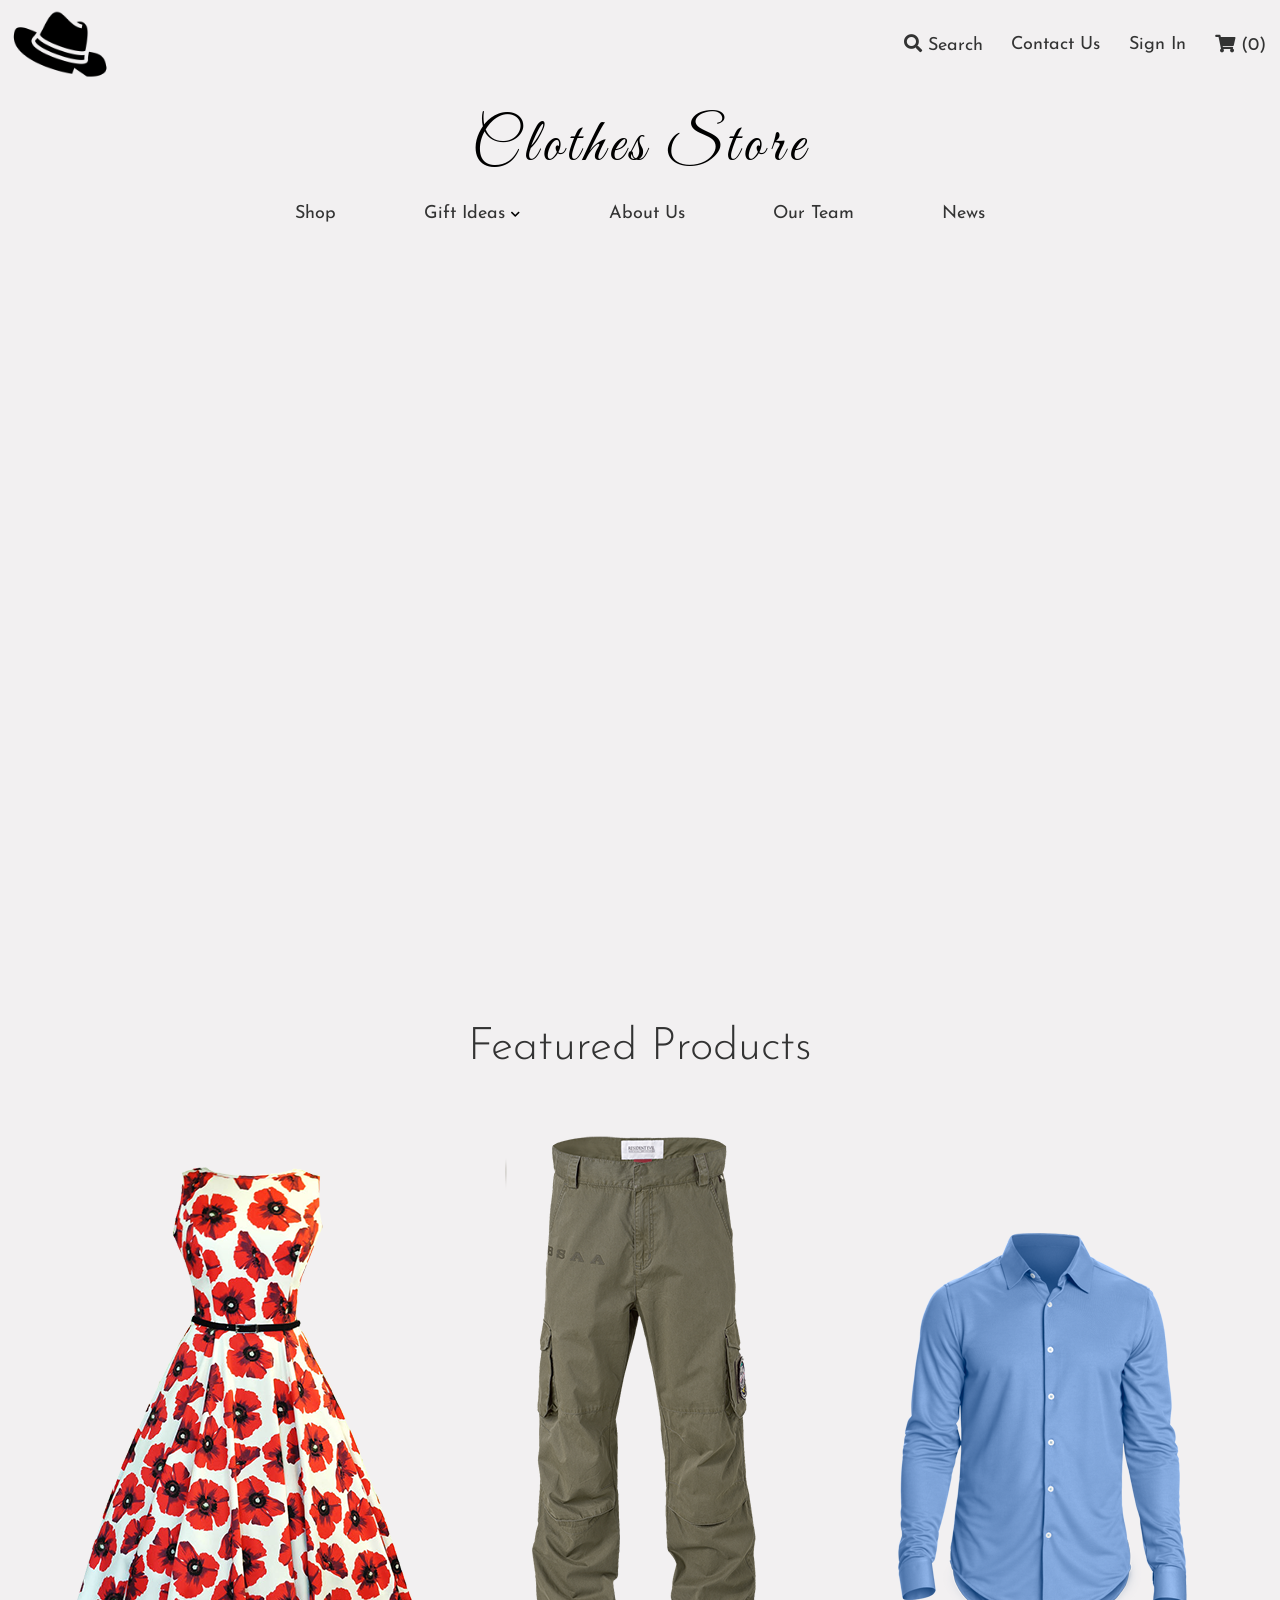
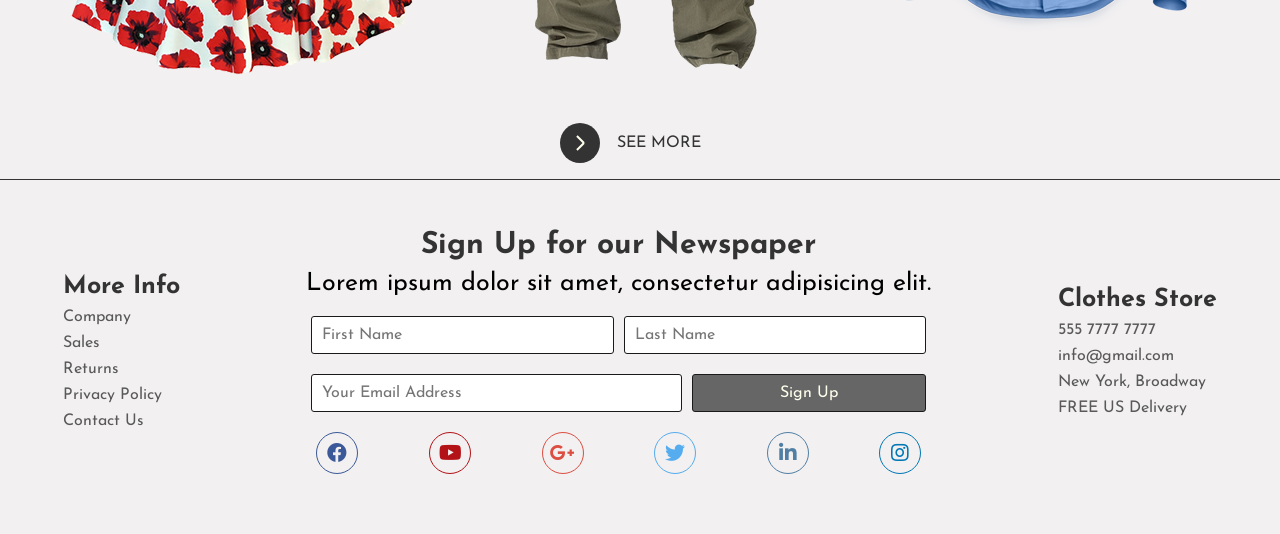
<file: index.html>
<!DOCTYPE html>
<html lang="en">
  <head>
    <meta charset="UTF-8" />
    <meta name="viewport" content="width=device-width, initial-scale=1.0" />
    <meta http-equiv="X-UA-Compatible" content="ie=edge" />
    <link rel="shortcut icon" type="image/png" href="images/logo.png">
    <link href="https://fonts.googleapis.com/css?family=Great+Vibes|Josefin+Sans:300,400,600" rel="stylesheet">
    <link
      rel="stylesheet"
      href="https://use.fontawesome.com/releases/v5.6.1/css/all.css"
      integrity="sha384-gfdkjb5BdAXd+lj+gudLWI+BXq4IuLW5IT+brZEZsLFm++aCMlF1V92rMkPaX4PP"
      crossorigin="anonymous"
    />
    
    <link rel="stylesheet" href="css/main.css" />
    <title>Clothes Store</title>
  </head>
  <body>
      <div class="container">
        <!--header-->
          <header class="header">
              <div class="logo">
                  <img src="images/logo.png" class="logo-img">
              </div>
              
              <nav class="first-nav">
                  <ul class="first-nav-list">
                      <li class="first-nav-item">
                          <a href="r/search.html" class="first-nav-link">
                              <i class="fas fa-search"></i>
                               Search
                          </a>
                      </li>
                      <li class="first-nav-item">
                          <a href="#" class="first-nav-link">
                               Contact Us
                          </a>
                      </li>
                      <li class="first-nav-item">
                          <a href="Modern Login Page Design/index.html" class="first-nav-link">
                               Sign In
                          </a>
                      </li>
                      <li class="first-nav-item">
                          <a href="r/cart.html" class="first-nav-link">
                              <i class="fas fa-shopping-cart"></i>
                                (0)
                          </a>
                      </li>
                  </ul>
              </nav>
              
              <div class="heading">
                  <h1 class="heading-text">Clothes Store</h1>
              </div>
              
              <nav class="second-nav">
                  <ul class="second-nav-list">
                      <li class="second-nav-item">
                          <a href="r/shop.html" class="second-nav-link">
                              Shop
                          </a>
                      </li>
                      <li class="second-nav-item dropdown-li">
                          <a href="#" class="second-nav-link">
                              Gift Ideas
                          </a>
                          <ul class="dropdown">
                              <li class="dropdown-item">
                                  <a href="#" class="dropdown-link">
                                      Under $25
                                  </a>
                              </li>
                              <li class="dropdown-item">
                                  <a href="#" class="dropdown-link">
                                      $25 - $50
                                  </a>
                              </li>
                              <li class="dropdown-item">
                                  <a href="#" class="dropdown-link">
                                      Above $50
                                  </a>
                              </li>
                          </ul>
                      </li>
                      <li class="second-nav-item">
                          <a href="#" class="second-nav-link">
                              About Us
                          </a>
                      </li>
                      <li class="second-nav-item">
                          <a href="#" class="second-nav-link">
                              Our Team
                          </a>
                      </li>
                      <li class="second-nav-item">
                          <a href="#" class="second-nav-link">
                              News
                          </a>
                      </li>
                  </ul>
              </nav>
          </header>
        <!--end of header-->
        
        <!--slideshow-->
        <section class="slideshow">
            <div class="slideshow-slide">
                <div class="slideshow-content">
                    <h2>Slide 1</h2>
                    <p>Lorem ipsum dolor sit amet, consectetur adipisicing elit. Soluta unde beatae ratione quos cupiditate ullam quas nam, incidunt quia qui?</p>
                </div>
                <img src="images/img1.jpg">
            </div>
            <div class="slideshow-slide">
                <div class="slideshow-content">
                    <h2>Slide 2</h2>
                    <p>Lorem ipsum dolor sit amet, consectetur adipisicing elit. Soluta unde beatae ratione quos cupiditate ullam quas nam, incidunt quia qui?</p>
                </div>
                <img src="images/img2.jpg">
            </div>
            <div class="slideshow-slide">
                <div class="slideshow-content">
                    <h2>Slide 3</h2>
                    <p>Lorem ipsum dolor sit amet, consectetur adipisicing elit. Soluta unde beatae ratione quos cupiditate ullam quas nam, incidunt quia qui?</p>
                </div>
                <img src="images/img3.jpg">
            </div>
            <div class="slideshow-slide">
                <div class="slideshow-content">
                    <h2>Slide 4</h2>
                    <p>Lorem ipsum dolor sit amet, consectetur adipisicing elit. Soluta unde beatae ratione quos cupiditate ullam quas nam, incidunt quia qui?</p>
                </div>
                <img src="images/img4.jpg">
            </div>
            <div class="slideshow-slide">
                <div class="slideshow-content">
                    <h2>Slide 5</h2>
                    <p>Lorem ipsum dolor sit amet, consectetur adipisicing elit. Soluta unde beatae ratione quos cupiditate ullam quas nam, incidunt quia qui?</p>
                </div>
                <img src="images/img5.jpg">
            </div>
        </section>
        <!--end of slideshow-->
        
        <!--products-->
        <section class="products">
            <div class="products-heading">
                <h1 class="products-heading-text">Featured Products</h1>
            </div>
            
            <div class="products-wrapper">
                <div class="product">
                    <img src="images/product1.png" class="product-img">
                    <div class="product-description">
                        <h2 class="product-description-heading">
                            Dress
                        </h2>
                        <p class="product-description-price">
                            Price: <span>$150</span>
                        </p>
                        <a href="#" class="product-description-btn">
                            Buy Now
                        </a>
                    </div>
                </div>
                <div class="product">
                    <img src="images/product2.png" class="product-img">
                    <div class="product-description">
                        <h2 class="product-description-heading">
                            Pants
                        </h2>
                        <p class="product-description-price">
                            Price: <span>$100</span>
                        </p>
                        <a href="#" class="product-description-btn">
                            Buy Now
                        </a>
                    </div>
                </div>
                <div class="product">
                    <img src="images/product3.png" class="product-img">
                    <div class="product-description">
                        <h2 class="product-description-heading">
                            Shirt
                        </h2>
                        <p class="product-description-price">
                            Price: <span>$50</span>
                        </p>
                        <a href="#" class="product-description-btn">
                            Buy Now
                        </a>
                    </div>
                </div>
            </div>
            <div class="products-btn">
                <a href="#" class="btn">
                    <div class="btn-bg"></div>
                    <div class="arrow">
                        <div class="arrow-line arrow-line-1"></div>
                        <div class="arrow-line arrow-line-2"></div>
                        <div class="arrow-line arrow-line-3"></div>
                    </div>
                    <span class="btn-text">See More</span>
                </a>
            </div>
        </section>
        <!-- end of products-->
        
        <!--footer-->
        <footer class="footer">
            <div class="footer-nav-wrapper">
                <h3 class="footer-nav-heading">
                    More Info
                </h3>
                <ul class="footer-nav">
                    <li class="footer-nav-item">
                        <a href="#" class="footer-nav-link">
                            Company
                        </a>
                    </li>
                    <li class="footer-nav-item">
                        <a href="#" class="footer-nav-link">
                            Sales
                        </a>
                    </li>
                    <li class="footer-nav-item">
                        <a href="#" class="footer-nav-link">
                            Returns
                        </a>
                    </li>
                    <li class="footer-nav-item">
                        <a href="#" class="footer-nav-link">
                            Privacy Policy
                        </a>
                    </li>
                    <li class="footer-nav-item">
                        <a href="#" class="footer-nav-link">
                            Contact Us
                        </a>
                    </li>
                </ul>
            </div>
            
            <div class="contact">
                <h2 class="contact-heading">
                    Sign Up for our Newspaper
                </h2>
                <p class="contact-paragraph">
                    Lorem ipsum dolor sit amet, consectetur adipisicing elit.
                </p>
                
                <form>
                    <div class="inputs-group">
                        <input type="text" class="inputs-group-text" placeholder="First Name">
                        <input type="text" class="inputs-group-text" placeholder="Last Name">
                    </div>
                    <div class="inputs-group">
                        <input type="email" class="inputs-group-email" placeholder="Your Email Address">
                        <input type="submit" class="inputs-group-btn" value="Sign Up">
                    </div>
                </form>
                
                <ul class="social-icons">
                    <li class="social-icons-item">
                        <a href="#" class="social-icons-link">
                            <i class="fab fa-facebook"></i>
                        </a>
                    </li>
                    <li class="social-icons-item">
                        <a href="#" class="social-icons-link">
                            <i class="fab fa-youtube"></i>
                        </a>
                    </li>
                    <li class="social-icons-item">
                        <a href="#" class="social-icons-link">
                            <i class="fab fa-google-plus-g"></i>
                        </a>
                    </li>
                    <li class="social-icons-item">
                        <a href="#" class="social-icons-link">
                            <i class="fab fa-twitter"></i>
                        </a>
                    </li>
                    <li class="social-icons-item">
                        <a href="#" class="social-icons-link">
                            <i class="fab fa-linkedin-in"></i>
                        </a>
                    </li>
                    <li class="social-icons-item">
                        <a href="#" class="social-icons-link">
                            <i class="fab fa-instagram"></i>
                        </a>
                    </li>
                </ul>
            </div>
            
            <div class="contact-list-wrapper">
                <h3 class="contact-list-heading">
                    Clothes Store
                </h3>
                <ul class="contact-list">
                    <li class="contact-list-item">
                        <a href="#" class="contact-list-link">
                            555 7777 7777
                        </a>
                    </li>
                    <li class="contact-list-item">
                        <a href="#" class="contact-list-link">
                            info@gmail.com
                        </a>
                    </li>
                    <li class="contact-list-item">
                        <a href="#" class="contact-list-link">
                            New York, Broadway
                        </a>
                    </li>
                    <li class="contact-list-item">
                        <a href="#" class="contact-list-link">
                            FREE US Delivery
                        </a>
                    </li>
                </ul>
            </div>
        </footer>
        <!--end of footer-->
      </div>
  </body>
</html>
</file>
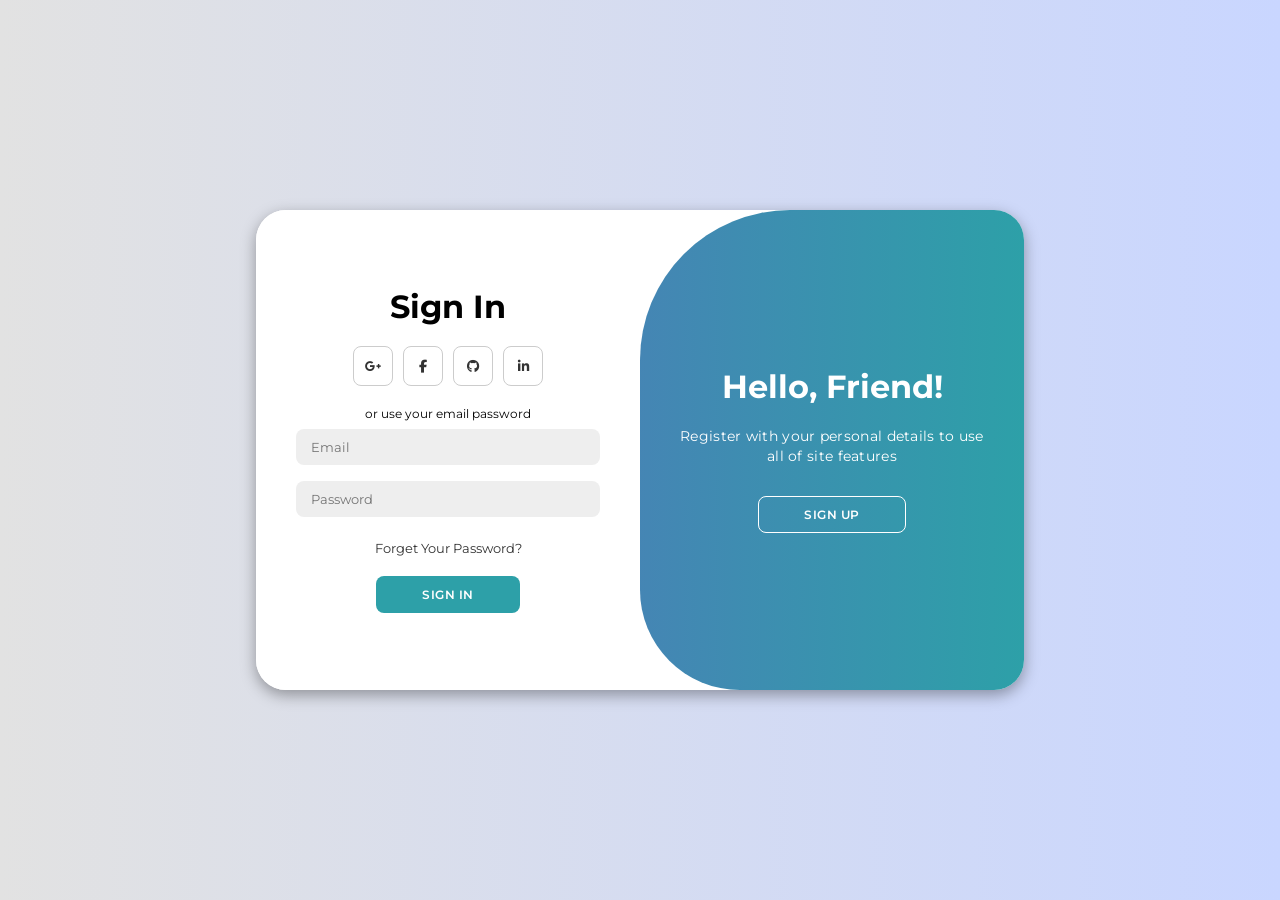
<file: Modern Login Page Design/index.html>
<!DOCTYPE html>
<html lang="en">
  <head>
    <meta charset="UTF-8" />
    <meta name="viewport" content="width=device-width, initial-scale=1.0" />
    <link
      rel="stylesheet"
      href="https://cdnjs.cloudflare.com/ajax/libs/font-awesome/6.4.2/css/all.min.css"
    />
    <link rel="stylesheet" href="style.css" />
    <title>Login Page | Coding Vibess</title>
  </head>

  <body>
    <div class="container" id="container">
      <div class="form-container sign-up">
        <form>
          <h1>Create Account</h1>
          <div class="social-icons">
            <a href="#" class="icon"
              ><i class="fa-brands fa-google-plus-g"></i
            ></a>
            <a href="#" class="icon"><i class="fa-brands fa-facebook-f"></i></a>
            <a href="#" class="icon"><i class="fa-brands fa-github"></i></a>
            <a href="#" class="icon"
              ><i class="fa-brands fa-linkedin-in"></i
            ></a>
          </div>
          <span>or use your email for registeration</span>
          <input type="text" placeholder="Name" />
          <input type="email" placeholder="Email" />
          <input type="password" placeholder="Password" />
          <button>Sign Up</button>
        </form>
      </div>
      <div class="form-container sign-in">
        <form>
          <h1>Sign In</h1>
          <div class="social-icons">
            <a href="#" class="icon"
              ><i class="fa-brands fa-google-plus-g"></i
            ></a>
            <a href="#" class="icon"><i class="fa-brands fa-facebook-f"></i></a>
            <a href="#" class="icon"><i class="fa-brands fa-github"></i></a>
            <a href="#" class="icon"
              ><i class="fa-brands fa-linkedin-in"></i
            ></a>
          </div>
          <span>or use your email password</span>
          <input type="email" placeholder="Email" />
          <input type="password" placeholder="Password" />
          <a href="#">Forget Your Password?</a>
          <button>Sign In</button>
        </form>
      </div>
      <div class="toggle-container">
        <div class="toggle">
          <div class="toggle-panel toggle-left">
            <h1>Welcome Back!</h1>
            <p>Enter your personal details to use all of site features</p>
            <button class="hidden" id="login">Sign In</button>
          </div>
          <div class="toggle-panel toggle-right">
            <h1>Hello, Friend!</h1>
            <p>
              Register with your personal details to use all of site features
            </p>
            <button class="hidden" id="register">Sign Up</button>
          </div>
        </div>
      </div>
    </div>

    <script src="script.js"></script>
  </body>
</html>
</file>
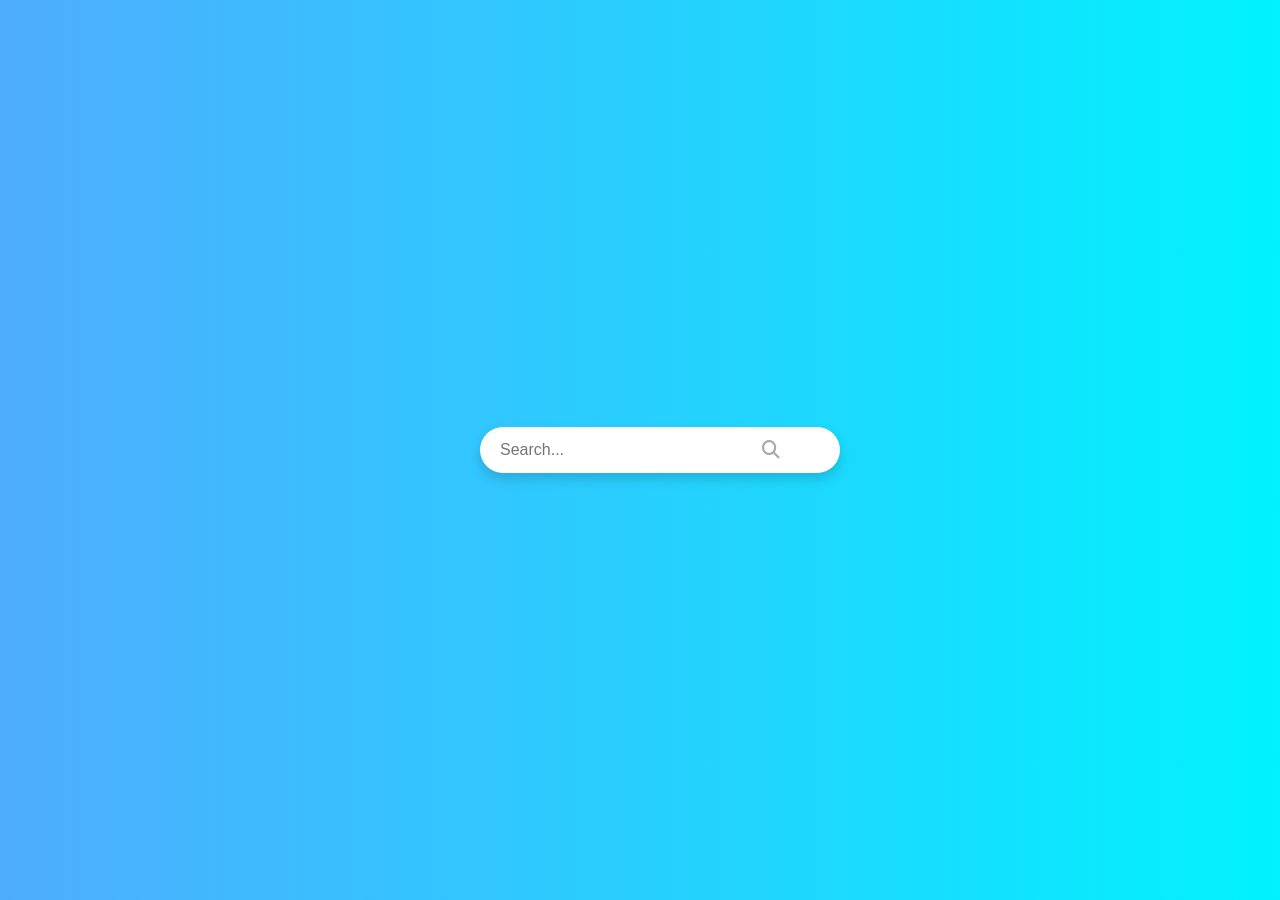
<file: search.html>
<!DOCTYPE html>
<html lang="en">
<head>
  <meta charset="UTF-8">
  <meta name="viewport" content="width=device-width, initial-scale=1.0">
  <title>Modern Search Bar</title>
  <style>
    body {
      margin: 0;
      padding: 0;
      height: 100vh;
      background: linear-gradient(to right, #4facfe, #00f2fe); /* Blue gradient */
      display: flex;
      justify-content: center;
      align-items: center;
      font-family: 'Segoe UI', Tahoma, Geneva, Verdana, sans-serif;
    }

    .search-container {
      position: relative;
      width: 320px;
    }

    .search-input {
      width: 100%;
      padding: 14px 20px;
      border: none;
      border-radius: 30px;
      font-size: 16px;
      box-shadow: 0 6px 12px rgba(0, 0, 0, 0.15);
      outline: none;
    }

    .search-icon {
      position: absolute;
      right: 20px;
      top: 50%;
      transform: translateY(-50%);
      color: #aaa;
      font-size: 18px;
      pointer-events: none;
    }
  </style>
  <link rel="stylesheet" href="https://cdnjs.cloudflare.com/ajax/libs/font-awesome/6.5.0/css/all.min.css" />
</head>
<body>
  <div class="search-container">
    <input type="text" class="search-input" placeholder="Search...">
    <i class="fas fa-search search-icon"></i>
  </div>
</body>
</html>
</file>
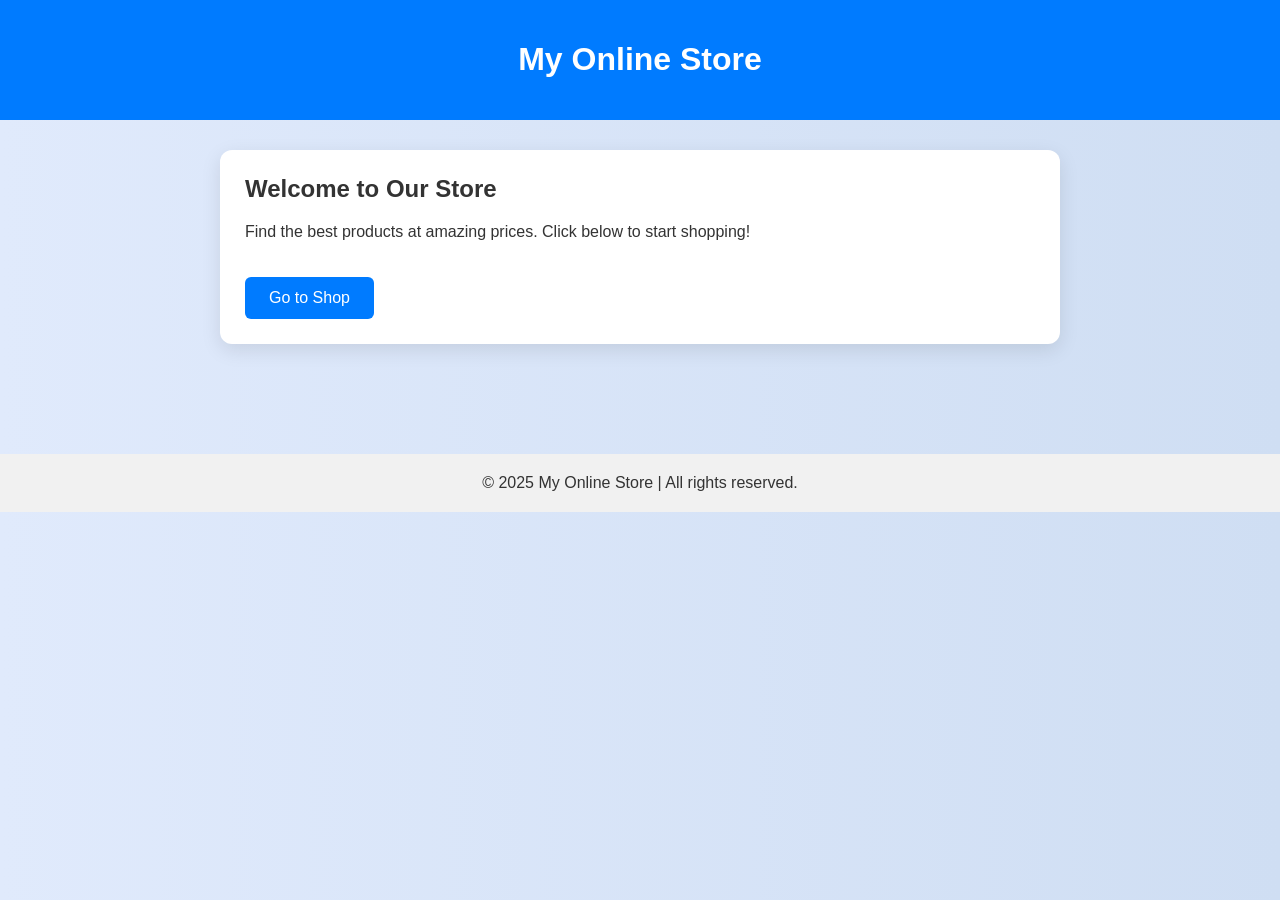
<file: shop.html>
<!DOCTYPE html>
<html lang="en">
<head>
  <meta charset="UTF-8" />
  <meta name="viewport" content="width=device-width, initial-scale=1.0"/>
  <title>Modern Shopping Page</title>
  <style>
    * {
      box-sizing: border-box;
    }

    body {
      margin: 0;
      padding: 0;
      font-family: 'Segoe UI', Tahoma, Geneva, Verdana, sans-serif;
      background: linear-gradient(to right, #e0eafc, #cfdef3);
      color: #333;
    }

    header {
      background-color: #007bff;
      color: white;
      padding: 20px;
      text-align: center;
    }

    .main-container {
      padding: 30px;
      max-width: 900px;
      margin: auto;
    }

    .card {
      background: white;
      padding: 25px;
      border-radius: 12px;
      box-shadow: 0 6px 20px rgba(0, 0, 0, 0.1);
      margin-bottom: 30px;
    }

    button {
      padding: 12px 24px;
      font-size: 16px;
      background-color: #007bff;
      color: white;
      border: none;
      border-radius: 6px;
      cursor: pointer;
      margin-top: 20px;
    }

    button:hover {
      background-color: #0056b3;
    }

    select, input[type="text"] {
      width: 100%;
      padding: 10px;
      margin-top: 6px;
      border: 1px solid #ccc;
      border-radius: 5px;
    }

    footer {
      background-color: #f1f1f1;
      padding: 20px;
      text-align: center;
      margin-top: 50px;
    }

    .hidden {
      display: none;
    }

    h2 {
      margin-top: 0;
    }
  </style>
</head>
<body>
  <header>
    <h1>My Online Store</h1>
  </header>

  <div class="main-container">
    <!-- Home Section -->
    <div id="home-section" class="card">
      <h2>Welcome to Our Store</h2>
      <p>Find the best products at amazing prices. Click below to start shopping!</p>
      <button onclick="showShop()">Go to Shop</button>
    </div>

    <!-- Shop Section -->
    <div id="shop-section" class="card hidden">
      <h2>Shopping Options</h2>

      <div>
        <label><strong>Choose Payment Method:</strong></label>
        <select>
          <option>Cash on Delivery</option>
          <option>Credit/Debit Card</option>
          <option>UPI / Mobile Payments</option>
          <option>Net Banking</option>
        </select>
      </div>

      <div style="margin-top: 20px;">
        <label><strong>Estimated Delivery:</strong></label>
        <p>Standard Shipping: 3–5 Business Days<br>Express Shipping: 1–2 Business Days</p>
      </div>

      <div style="margin-top: 20px;">
        <label><strong>Shipping Address:</strong></label>
        <input type="text" placeholder="Enter your address here..." />
      </div>

      <div style="margin-top: 20px;">
        <label><strong>Return & Refund Policy:</strong></label>
        <p>7-day hassle-free return. Refunds processed within 3 working days.</p>
      </div>

      <div style="margin-top: 20px;">
        <label><strong>Customer Support:</strong></label>
        <p>Email: support@onlinestore.com<br>Phone: +1-800-123-4567</p>
      </div>

      <button onclick="goHome()">Back to Home</button>
    </div>
  </div>

  <footer>
    &copy; 2025 My Online Store | All rights reserved.
  </footer>

  <script>
    function showShop() {
      document.getElementById('home-section').classList.add('hidden');
      document.getElementById('shop-section').classList.remove('hidden');
    }

    function goHome() {
      document.getElementById('shop-section').classList.add('hidden');
      document.getElementById('home-section').classList.remove('hidden');
    }
  </script>
</body>
</html>
</file>
<file: css/main.css>
* {
  font-family: 'Josefin Sans', sans-serif;
  margin: 0;
  padding: 0; }

html {
  font-size: 62.5%; }
  @media (max-width: 760px) {
    html {
      font-size: 56.25%; } }
  @media (max-width: 560px) {
    html {
      font-size: 50%; } }

.container {
  display: grid;
  grid-template-columns: minmax(6rem, 1fr) repeat(8, minmax(min-content, 16rem)) minmax(6rem, 1fr);
  grid-template-rows: repeat(4, min-content);
  grid-row-gap: 1.6rem;
  background-color: #f2f0f1; }

.header {
  grid-column: 1 / -1;
  grid-row: 1 / 2;
  display: grid;
  grid-template-columns: minmax(10rem, 1fr) repeat(7, minmax(min-content, 16rem)) minmax(10rem, 1fr);
  grid-template-rows: repeat(3, min-content);
  grid-gap: 2rem;
  z-index: 100; }

.first-nav {
  grid-column: 7 / 10;
  grid-row: 1 / 2; }
  .first-nav-list {
    display: flex;
    justify-content: space-around;
    align-items: center;
    height: 100%; }
  .first-nav-item {
    list-style: none; }
  .first-nav-link {
    color: #333;
    text-decoration: none;
    font-size: 1.8rem;
    transition: all .3s; }
    .first-nav-link:hover {
      color: #999999; }
  @media (max-width: 1200px) {
    .first-nav {
      grid-column: 6 / 10; } }
  @media (max-width: 1000px) {
    .first-nav {
      grid-column: 5 / 10; } }
  @media (max-width: 760px) {
    .first-nav {
      grid-column: 4 / 10; } }
  @media (max-width: 560px) {
    .first-nav {
      grid-column: 2 / 10; } }

.second-nav {
  grid-column: 3 / 8;
  grid-row: 3 / 4; }
  .second-nav-list {
    display: flex;
    justify-content: space-around;
    align-items: center;
    height: 100%; }
  .second-nav-item {
    list-style: none; }
  .second-nav-link {
    color: #333;
    text-decoration: none;
    font-size: 1.8rem;
    transition: all .3s; }
    .second-nav-link:hover {
      color: #999999; }
  @media (max-width: 1000px) {
    .second-nav {
      grid-column: 2 / 9; } }
  @media (max-width: 760px) {
    .second-nav {
      grid-column: 1 / -1; } }

.slideshow {
  grid-column: 1 / -1;
  grid-row: 2 / 3;
  position: relative;
  width: 100%;
  height: 80vh; }
  @media (max-width: 1200px) {
    .slideshow {
      height: 70vh; } }
  @media (max-width: 1000px) {
    .slideshow {
      height: 60vh; } }
  @media (max-width: 760px) {
    .slideshow {
      height: 50vh; } }
  .slideshow-slide {
    position: absolute;
    top: 0;
    left: 0;
    width: inherit;
    height: inherit;
    visibility: hidden;
    opacity: 0;
    animation: slideshow 20s linear infinite; }
    .slideshow-slide img {
      width: inherit;
      height: inherit;
      object-fit: cover; }
  .slideshow-content {
    background-color: rgba(255, 255, 238, 0.9);
    position: absolute;
    bottom: 6rem;
    left: 6rem;
    right: 6rem;
    max-width: 40rem;
    padding: 5rem; }
    @media (max-width: 1000px) {
      .slideshow-content {
        padding: 2rem; } }
    .slideshow-content h2 {
      font-size: 4.2rem;
      color: #333; }
    .slideshow-content p {
      margin: 1rem 0;
      font-size: 1.8rem; }

.slideshow-slide:nth-child(1) {
  animation-delay: 0s; }

.slideshow-slide:nth-child(2) {
  animation-delay: 4s; }

.slideshow-slide:nth-child(3) {
  animation-delay: 8s; }

.slideshow-slide:nth-child(4) {
  animation-delay: 12s; }

.slideshow-slide:nth-child(5) {
  animation-delay: 16s; }

@keyframes slideshow {
  0% {
    visibility: hidden;
    opacity: 0; }
  2% {
    visibility: visible;
    opacity: 1; }
  18% {
    visibility: visible;
    opacity: 1; }
  20% {
    visibility: hidden;
    opacity: 0; }
  100% {
    visibility: hidden;
    opacity: 0; } }

.products {
  grid-column: 1 / -1;
  grid-row: 3 / 4; }
  .products-heading {
    margin: 5rem 0; }
    .products-heading-text {
      text-align: center;
      font-size: 4.5rem;
      font-weight: 300;
      color: #333; }
  .products-wrapper {
    display: flex;
    justify-content: center;
    align-items: center; }

.product {
  position: relative; }
  .product:hover .product-description {
    opacity: 1;
    visibility: visible; }
  .product:hover .product-img {
    opacity: .5; }
  .product-img {
    width: 100%;
    transition: all 1s .5s; }
  .product-description {
    position: absolute;
    top: 50%;
    left: 50%;
    transform: translate(-50%, -50%);
    background-color: rgba(255, 255, 238, 0.6);
    padding: 2rem;
    border: 0.1rem solid #333;
    border-radius: .5rem;
    color: #333;
    text-align: center;
    opacity: 0;
    visibility: hidden;
    transition: all 1s .5s; }
    @media (max-width: 1000px) {
      .product-description {
        padding: 1rem; } }
    @media (max-width: 560px) {
      .product-description {
        background-color: transparent;
        border: none; } }
    .product-description-heading {
      font-size: 3rem; }
      @media (max-width: 1000px) {
        .product-description-heading {
          font-size: 2rem; } }
      @media (max-width: 560px) {
        .product-description-heading {
          display: none; } }
    .product-description-price {
      font-size: 2.5rem;
      font-weight: 300;
      margin: 1rem 0; }
      @media (max-width: 1000px) {
        .product-description-price {
          font-size: 1.8rem; } }
      @media (max-width: 560px) {
        .product-description-price {
          display: none; } }
      .product-description-price span {
        font-weight: 600; }
    .product-description-btn {
      font-size: 1.6rem;
      text-decoration: none;
      color: #f5b149;
      display: block;
      padding: .5rem 1rem;
      border: 0.1rem solid #f5b149;
      background-color: #666666; }
      @media (max-width: 1000px) {
        .product-description-btn {
          padding: .2rem .5rem; } }
      @media (max-width: 560px) {
        .product-description-btn {
          padding: .5rem .7rem;
          width: 7rem; } }

.products-btn {
  display: flex;
  justify-content: center;
  align-items: center; }

.footer {
  grid-column: 1 / -1;
  grid-row: 4 / 5;
  display: flex;
  justify-content: space-around;
  align-items: center;
  padding: 5rem 0;
  border-top: 0.1rem solid #333; }
  @media (max-width: 1000px) {
    .footer {
      flex-wrap: wrap; } }

.footer-nav-heading {
  font-size: 2.5rem;
  color: #333; }

.footer-nav-item {
  list-style: none;
  margin: 1rem 0; }

.footer-nav-link {
  font-size: 1.6rem;
  text-decoration: none;
  color: #595959;
  transition: color .2s; }
  .footer-nav-link:hover {
    color: #8c8c8c; }

.contact-list-heading {
  font-size: 2.5rem;
  color: #333; }

.contact-list-item {
  list-style: none;
  margin: 1rem 0; }

.contact-list-link {
  font-size: 1.6rem;
  text-decoration: none;
  color: #595959;
  transition: color .2s; }
  .contact-list-link:hover {
    color: #8c8c8c; }

@media (max-width: 1000px) {
  .contact {
    padding: 0 10rem;
    order: 1;
    margin-top: 4rem; } }

.contact-heading {
  font-size: 3rem;
  color: #333;
  text-align: center; }
  @media (max-width: 760px) {
    .contact-heading {
      font-size: 2.5rem; } }

.contact-paragraph {
  font-size: 2.5rem;
  margin: 1rem 0;
  text-align: center; }
  @media (max-width: 760px) {
    .contact-paragraph {
      font-size: 2rem; } }

.contact .inputs-group {
  display: flex;
  justify-content: center; }
  .contact .inputs-group input {
    padding: 1rem;
    font-size: 1.6rem;
    margin: 1rem .5rem;
    border: 0.1rem solid #1a1a1a;
    border-radius: .3rem;
    outline: none;
    transition: border .5s; }
    .contact .inputs-group input:focus:not([type="submit"]) {
      border: 0.1rem solid #9c6209; }
  .contact .inputs-group-text {
    width: 50%; }
  .contact .inputs-group-email {
    width: 60%; }
  .contact .inputs-group-btn {
    width: 40%;
    color: #ffe;
    background-color: #666666;
    transition: background-color .2s; }
    .contact .inputs-group-btn:hover {
      background-color: #333; }

.contact .social-icons {
  display: flex;
  justify-content: space-between;
  padding: 1rem;
  box-sizing: border-box; }
  .contact .social-icons-item {
    list-style: none; }
  .contact .social-icons-link {
    text-decoration: none;
    width: 4rem;
    height: 4rem;
    border: 0.1rem solid #333;
    border-radius: 100%;
    display: flex;
    justify-content: center;
    align-items: center; }
    @media (max-width: 560px) {
      .contact .social-icons-link {
        width: 3rem;
        height: 3rem; } }
    .contact .social-icons-link i {
      font-size: 2rem; }
      @media (max-width: 560px) {
        .contact .social-icons-link i {
          font-size: 1.8rem; } }

.social-icons-item:nth-child(1) .social-icons-link {
  color: #3b5998;
  border: 0.1rem solid #3b5998; }

.social-icons-item:nth-child(2) .social-icons-link {
  color: #b31217;
  border: 0.1rem solid #b31217; }

.social-icons-item:nth-child(3) .social-icons-link {
  color: #dc4e41;
  border: 0.1rem solid #dc4e41; }

.social-icons-item:nth-child(4) .social-icons-link {
  color: #55acee;
  border: 0.1rem solid #55acee; }

.social-icons-item:nth-child(5) .social-icons-link {
  color: #517fa4;
  border: 0.1rem solid #517fa4; }

.social-icons-item:nth-child(6) .social-icons-link {
  color: #0077b5;
  border: 0.1rem solid #0077b5; }

.logo {
  grid-column: 1 / 2;
  grid-row: 1 / 2;
  padding: 1rem; }
  .logo-img {
    width: 10rem;
    height: 100%; }

.heading {
  grid-column: 1 / -1;
  grid-row: 2 / 3;
  text-align: center; }
  .heading-text {
    font-family: 'Great Vibes', cursive;
    font-size: 6rem;
    font-weight: lighter;
    letter-spacing: 0.5rem; }

.dropdown-li {
  position: relative; }
  .dropdown-li::after {
    font-family: 'Font Awesome 5 Free';
    content: '\f078';
    font-weight: bold; }
  .dropdown-li:hover .dropdown {
    visibility: visible;
    opacity: 1; }

.dropdown {
  position: absolute;
  top: 3rem;
  right: -2.8rem;
  width: 10rem;
  background-color: #e6e2e4;
  padding: 1rem;
  text-align: center;
  border-radius: 0.2rem;
  visibility: hidden;
  opacity: 0;
  transition: opacity .3s; }
  .dropdown-list {
    display: flex;
    justify-content: space-around;
    align-items: center;
    height: 100%; }
  .dropdown-item {
    list-style: none; }
  .dropdown-link {
    color: #333;
    text-decoration: none;
    font-size: 1.8rem;
    transition: all .3s; }
    .dropdown-link:hover {
      color: #999999; }
  .dropdown::before {
    content: '';
    display: block;
    position: absolute;
    top: -1.5rem;
    left: 7.3rem;
    border-right: 15px solid transparent;
    border-bottom: 15px solid #e6e2e4;
    border-left: 15px solid transparent; }
  .dropdown-item {
    margin: .5rem 0; }
  .dropdown-link {
    font-weight: 300;
    font-size: 1.6rem; }

.btn {
  width: 16rem;
  height: 4rem;
  text-decoration: none;
  position: relative;
  display: flex;
  justify-content: space-around;
  align-items: center; }
  .btn:hover .btn-bg {
    width: 18rem; }
  .btn:hover .btn-text {
    color: #ffe; }
  .btn:hover .arrow {
    transform: translateX(1rem); }
  .btn:hover .arrow-line-1 {
    width: 2rem; }
  .btn-bg {
    width: 4rem;
    height: 4rem;
    background-color: #333;
    border-radius: 5rem;
    position: absolute;
    left: 0;
    transition: width .2s; }
  .btn-text {
    font-size: 1.6rem;
    text-transform: uppercase;
    color: #333;
    z-index: 10; }
  .btn .arrow {
    display: flex;
    justify-content: center;
    align-items: center;
    transition: transform .2s; }
    .btn .arrow-line {
      height: .2rem;
      background-color: #ffe;
      position: absolute;
      transform-origin: right; }
    .btn .arrow-line-1 {
      width: 0;
      transform: translateX(-0.7rem);
      transition: width .2s; }
    .btn .arrow-line-2 {
      width: 1rem;
      transform: rotateZ(45deg); }
    .btn .arrow-line-3 {
      width: 1rem;
      transform: rotateZ(-45deg); }
</file>
<file: Modern Login Page Design/style.css>
@import url('https://fonts.googleapis.com/css2?family=Montserrat:wght@300;400;500;600;700&display=swap');

*{
    margin: 0;
    padding: 0;
    box-sizing: border-box;
    font-family: 'Montserrat', sans-serif;
}

body{
    background-color: #c9d6ff;
    background: linear-gradient(to right, #e2e2e2, #c9d6ff);
    display: flex;
    align-items: center;
    justify-content: center;
    flex-direction: column;
    height: 100vh;
}

.container{
    background-color: #fff;
    border-radius: 30px;
    box-shadow: 0 5px 15px rgba(0, 0, 0, 0.35);
    position: relative;
    overflow: hidden;
    width: 768px;
    max-width: 100%;
    min-height: 480px;
}

.container p{
    font-size: 14px;
    line-height: 20px;
    letter-spacing: 0.3px;
    margin: 20px 0;
}

.container span{
    font-size: 12px;
}

.container a{
    color: #333;
    font-size: 13px;
    text-decoration: none;
    margin: 15px 0 10px;
}

.container button{
    background-color: #2da0a8;
    color: #fff;
    font-size: 12px;
    padding: 10px 45px;
    border: 1px solid transparent;
    border-radius: 8px;
    font-weight: 600;
    letter-spacing: 0.5px;
    text-transform: uppercase;
    margin-top: 10px;
    cursor: pointer;
}

.container button.hidden{
    background-color: transparent;
    border-color: #fff;
}

.container form{
    background-color: #fff;
    display: flex;
    align-items: center;
    justify-content: center;
    flex-direction: column;
    padding: 0 40px;
    height: 100%;
}

.container input{
    background-color: #eee;
    border: none;
    margin: 8px 0;
    padding: 10px 15px;
    font-size: 13px;
    border-radius: 8px;
    width: 100%;
    outline: none;
}

.form-container{
    position: absolute;
    top: 0;
    height: 100%;
    transition: all 0.6s ease-in-out;
}

.sign-in{
    left: 0;
    width: 50%;
    z-index: 2;
}

.container.active .sign-in{
    transform: translateX(100%);
}

.sign-up{
    left: 0;
    width: 50%;
    opacity: 0;
    z-index: 1;
}

.container.active .sign-up{
    transform: translateX(100%);
    opacity: 1;
    z-index: 5;
    animation: move 0.6s;
}

@keyframes move{
    0%, 49.99%{
        opacity: 0;
        z-index: 1;
    }
    50%, 100%{
        opacity: 1;
        z-index: 5;
    }
}

.social-icons{
    margin: 20px 0;
}

.social-icons a{
    border: 1px solid #ccc;
    border-radius: 20%;
    display: inline-flex;
    justify-content: center;
    align-items: center;
    margin: 0 3px;
    width: 40px;
    height: 40px;
}

.toggle-container{
    position: absolute;
    top: 0;
    left: 50%;
    width: 50%;
    height: 100%;
    overflow: hidden;
    transition: all 0.6s ease-in-out;
    border-radius: 150px 0 0 100px;
    z-index: 1000;
}

.container.active .toggle-container{
    transform: translateX(-100%);
    border-radius: 0 150px 100px 0;
}

.toggle{
    background-color: #2da0a8;
    height: 100%;
    background: linear-gradient(to right, #5c6bc0, #2da0a8);
    color: #fff;
    position: relative;
    left: -100%;
    height: 100%;
    width: 200%;
    transform: translateX(0);
    transition: all 0.6s ease-in-out;
}

.container.active .toggle{
    transform: translateX(50%);
}

.toggle-panel{
    position: absolute;
    width: 50%;
    height: 100%;
    display: flex;
    align-items: center;
    justify-content: center;
    flex-direction: column;
    padding: 0 30px;
    text-align: center;
    top: 0;
    transform: translateX(0);
    transition: all 0.6s ease-in-out;
}

.toggle-left{
    transform: translateX(-200%);
}

.container.active .toggle-left{
    transform: translateX(0);
}

.toggle-right{
    right: 0;
    transform: translateX(0);
}

.container.active .toggle-right{
    transform: translateX(200%);
}
</file>
